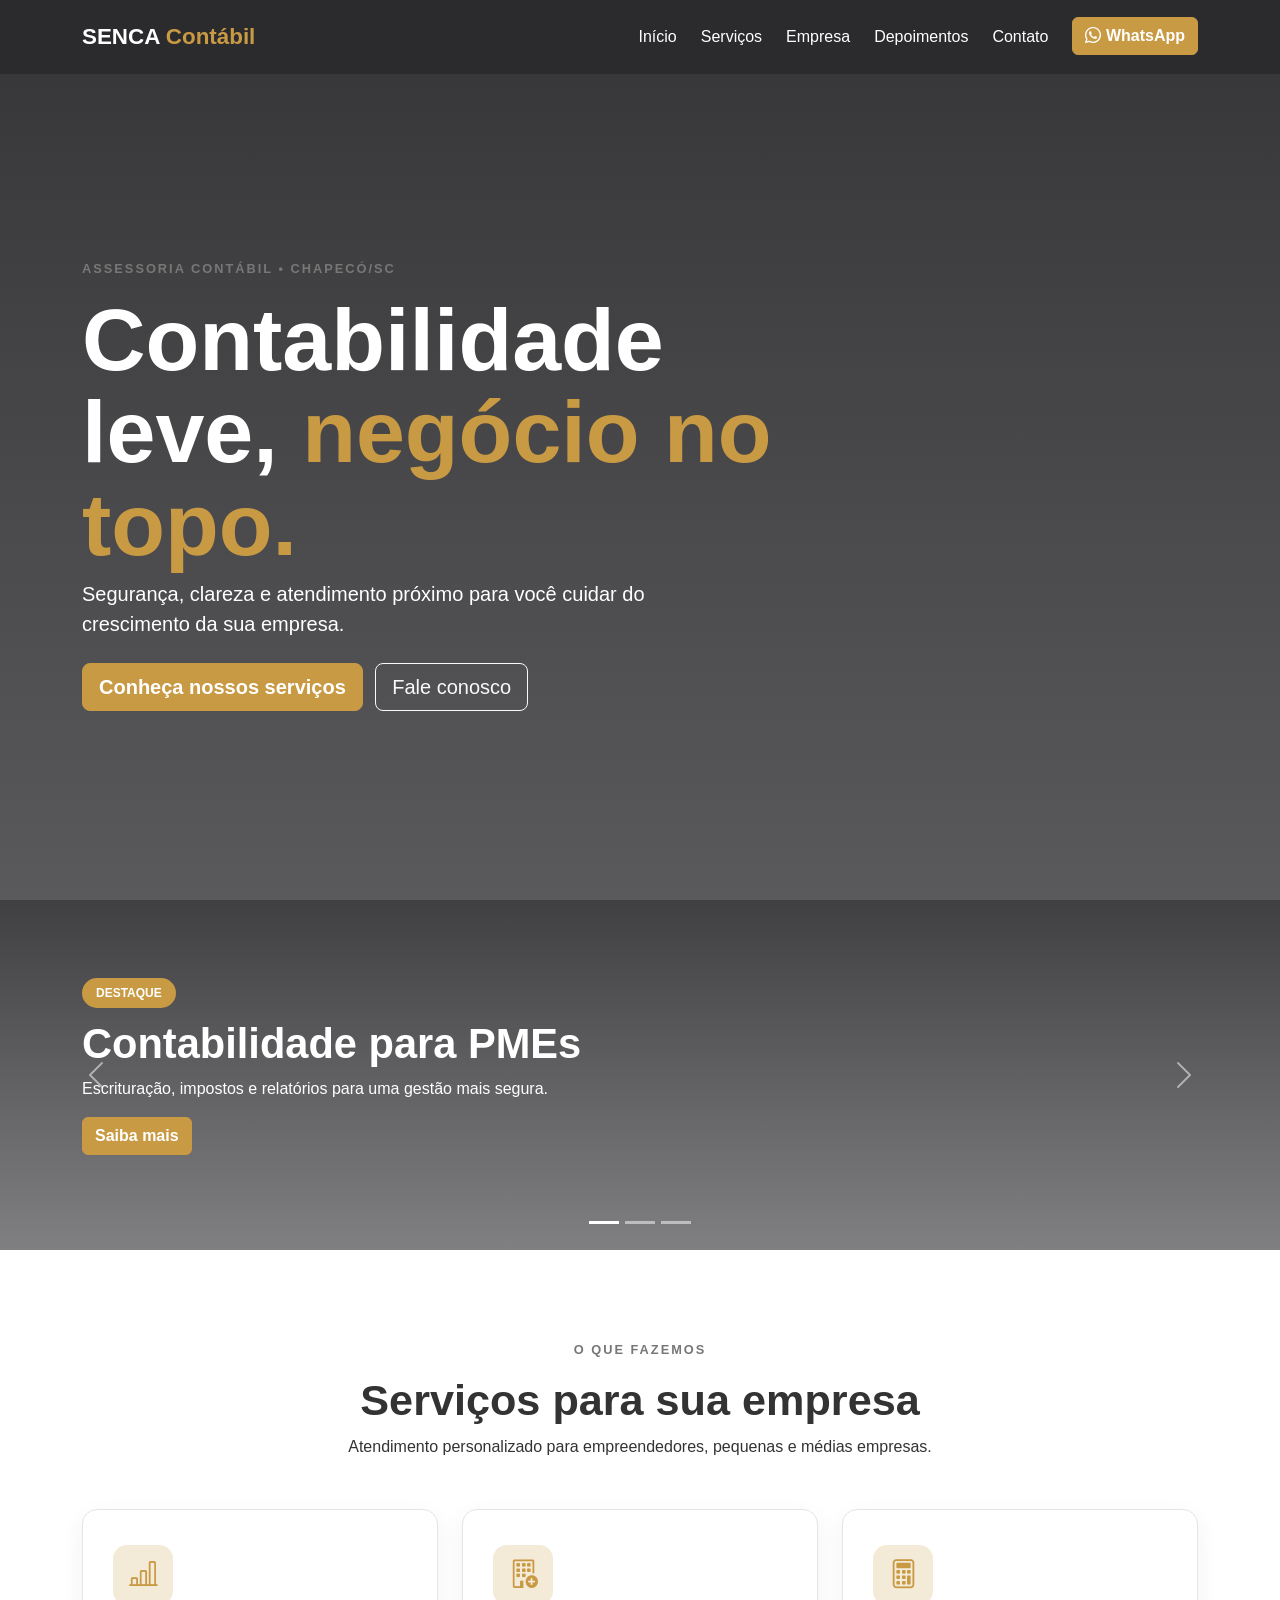
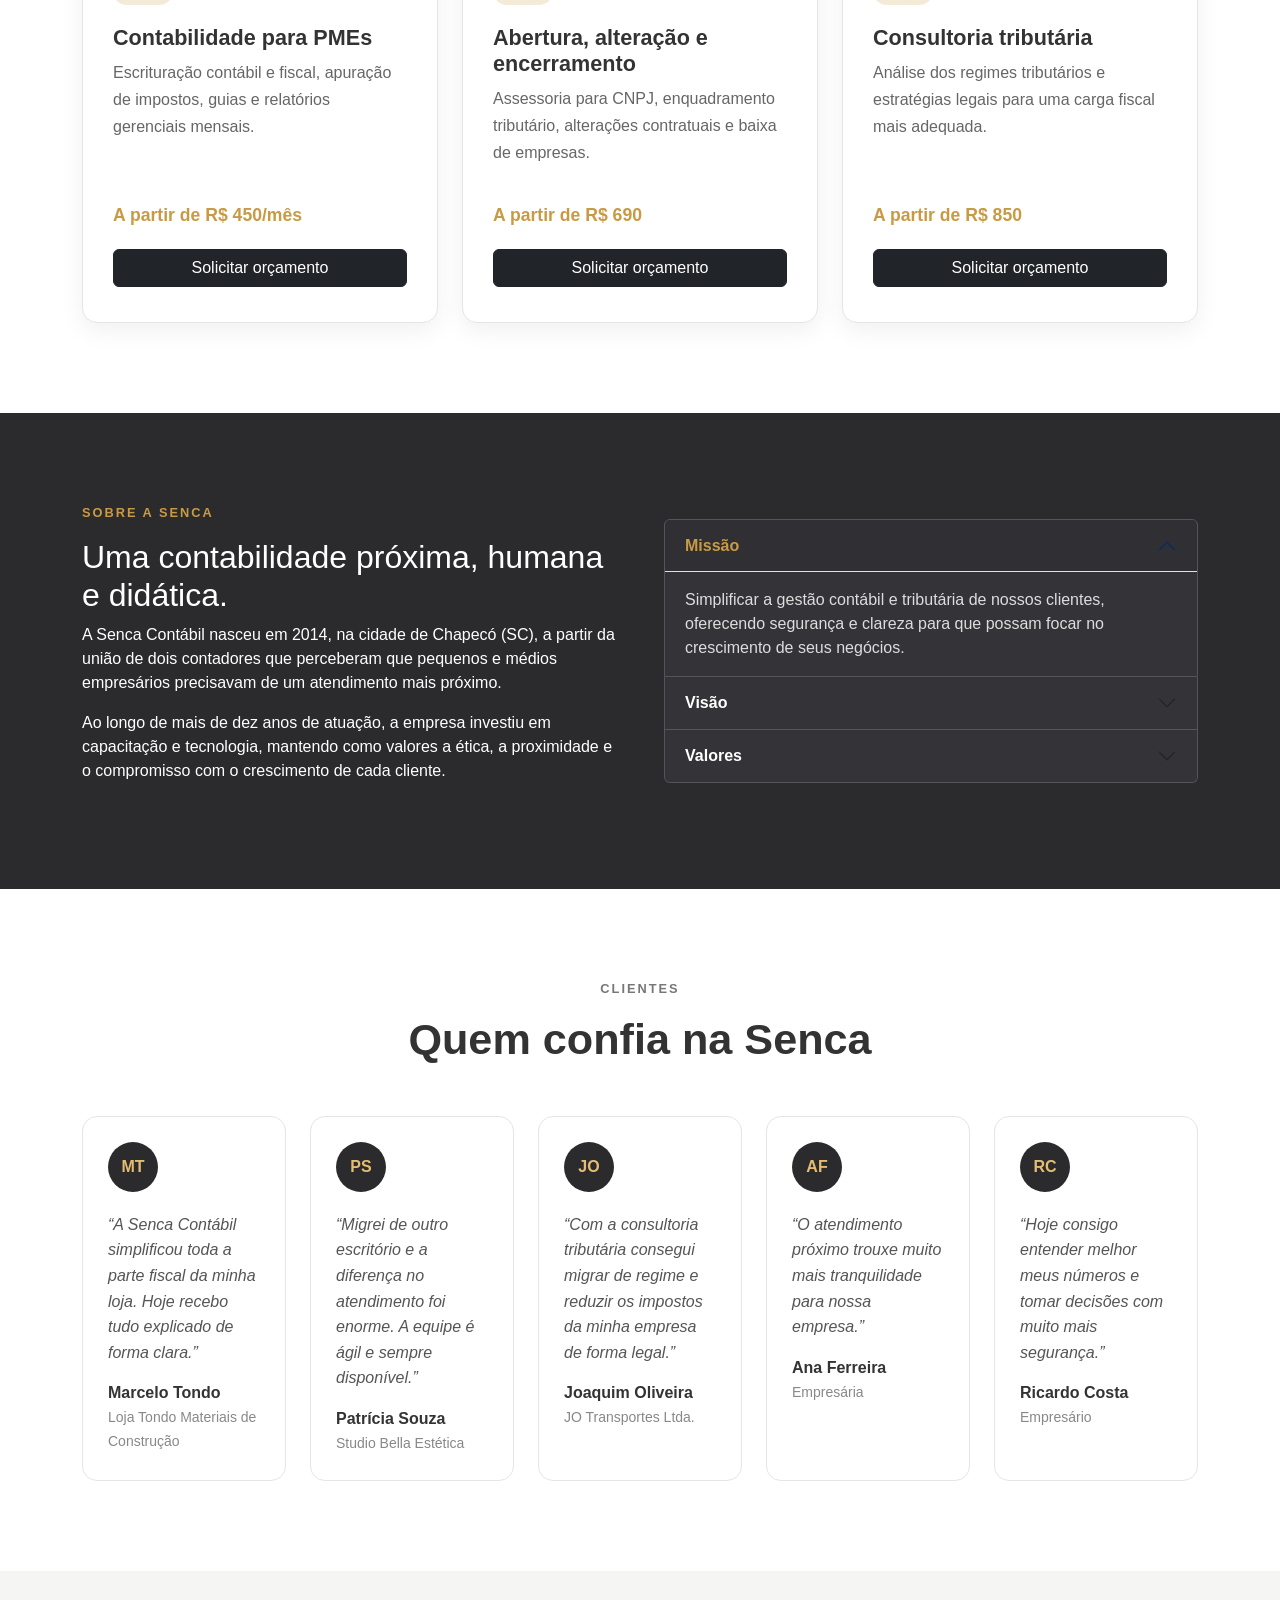
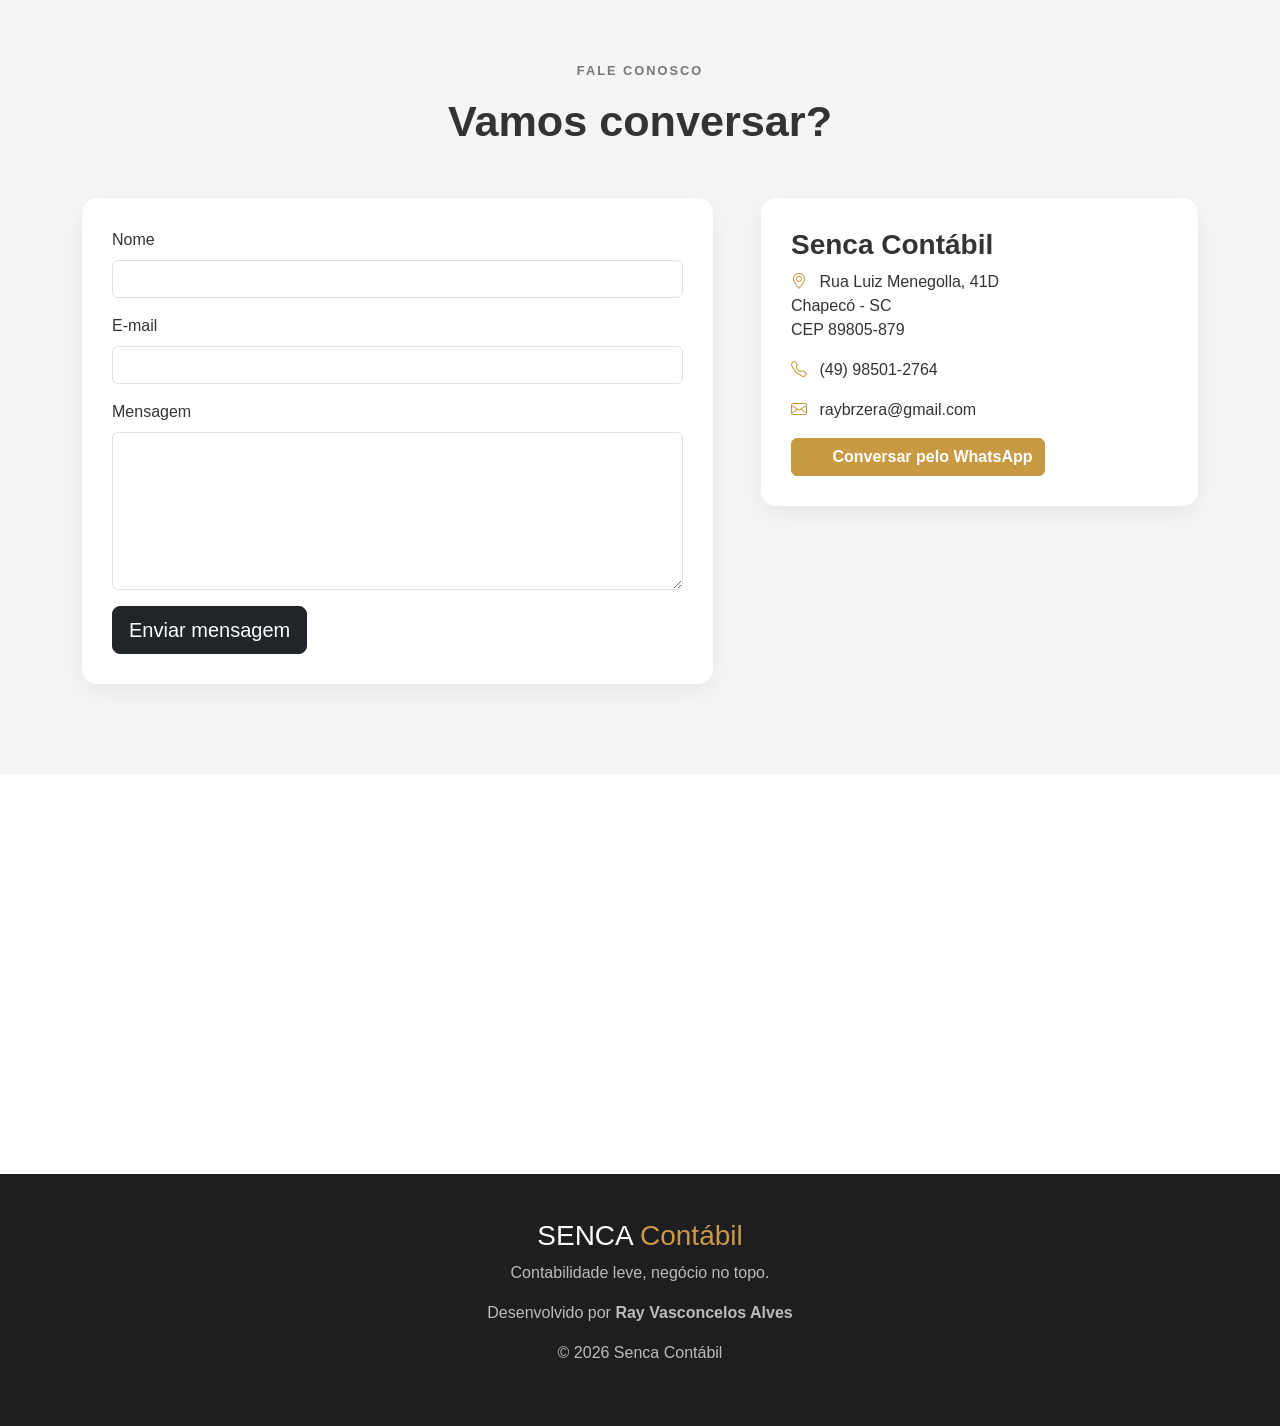
<file: index.html>
<!DOCTYPE html>
<html lang="pt-BR">
<head>
    <meta charset="UTF-8">
    <meta name="viewport" content="width=device-width, initial-scale=1.0">

    <title>Senca Contábil | Contabilidade leve, negócio no topo.</title>

    <link href="https://cdn.jsdelivr.net/npm/bootstrap@5.3.3/dist/css/bootstrap.min.css" rel="stylesheet">

    <link href="https://cdn.jsdelivr.net/npm/bootstrap-icons@1.11.3/font/bootstrap-icons.css" rel="stylesheet">

    <link rel="stylesheet" href="style.css">
</head>

<body>


<nav class="navbar navbar-expand-lg navbar-dark fixed-top">
    <div class="container">

        <a class="navbar-brand fw-bold" href="index.html">
            SENCA <span>Contábil</span>
        </a>

        <button class="navbar-toggler" type="button"
                data-bs-toggle="collapse"
                data-bs-target="#menu">
            <span class="navbar-toggler-icon"></span>
        </button>

        <div class="collapse navbar-collapse" id="menu">

            <ul class="navbar-nav ms-auto">

                <li class="nav-item">
                    <a class="nav-link" href="#inicio">Início</a>
                </li>

                <li class="nav-item">
                    <a class="nav-link" href="#servicos">Serviços</a>
                </li>

                <li class="nav-item">
                    <a class="nav-link" href="#empresa">Empresa</a>
                </li>

                <li class="nav-item">
                    <a class="nav-link" href="#depoimentos">Depoimentos</a>
                </li>

                <li class="nav-item">
                    <a class="nav-link" href="#contato">Contato</a>
                </li>

                <li class="nav-item ms-lg-3">
                    <a class="btn btn-dourado"
                       href="https://wa.me/5549985012764"
                       target="_blank">
                        <i class="bi bi-whatsapp"></i>
                        WhatsApp
                    </a>
                </li>

            </ul>

        </div>
    </div>
</nav>



<section id="inicio" class="hero">

    <div class="container">

        <div class="hero-content">

            <p class="titulo-pequeno">
                ASSESSORIA CONTÁBIL • CHAPECÓ/SC
            </p>

            <h1>
                Contabilidade leve,
                <span>negócio no topo.</span>
            </h1>

            <p class="lead">
                Segurança, clareza e atendimento próximo
                para você cuidar do crescimento da sua empresa.
            </p>

            <div class="mt-4">

                <a href="#servicos"
                   class="btn btn-dourado btn-lg me-2">
                    Conheça nossos serviços
                </a>

                <a href="#contato"
                   class="btn btn-outline-light btn-lg">
                    Fale conosco
                </a>

            </div>

        </div>

    </div>

</section>



<section>

<div id="carouselSenca"
     class="carousel slide"
     data-bs-ride="carousel">

    <div class="carousel-indicators">

        <button type="button"
                data-bs-target="#carouselSenca"
                data-bs-slide-to="0"
                class="active">
        </button>

        <button type="button"
                data-bs-target="#carouselSenca"
                data-bs-slide-to="1">
        </button>

        <button type="button"
                data-bs-target="#carouselSenca"
                data-bs-slide-to="2">
        </button>

    </div>


    <div class="carousel-inner">

        <div class="carousel-item active slide1">

            <div class="container carousel-text">

                <span class="badge-dourado">
                    DESTAQUE
                </span>

                <h2>
                    Contabilidade para PMEs
                </h2>

                <p>
                    Escrituração, impostos e relatórios
                    para uma gestão mais segura.
                </p>

                <a href="servico1.html"
                   class="btn btn-dourado">
                    Saiba mais
                </a>

            </div>

        </div>


        <div class="carousel-item slide2">

            <div class="container carousel-text">

                <span class="badge-dourado">
                    NOVOS NEGÓCIOS
                </span>

                <h2>
                    Abra sua empresa sem complicação
                </h2>

                <p>
                    Assessoria completa para CNPJ,
                    enquadramento e alterações.
                </p>

                <a href="servico2.html"
                   class="btn btn-dourado">
                    Saiba mais
                </a>

            </div>

        </div>


        <div class="carousel-item slide3">

            <div class="container carousel-text">

                <span class="badge-dourado">
                    PLANEJAMENTO
                </span>

                <h2>
                    Estratégia tributária inteligente
                </h2>

                <p>
                    Compare regimes e encontre
                    estratégias legais para reduzir custos.
                </p>

                <a href="servico3.html"
                   class="btn btn-dourado">
                    Saiba mais
                </a>

            </div>

        </div>

    </div>


    <button class="carousel-control-prev"
            type="button"
            data-bs-target="#carouselSenca"
            data-bs-slide="prev">

        <span class="carousel-control-prev-icon"></span>

    </button>


    <button class="carousel-control-next"
            type="button"
            data-bs-target="#carouselSenca"
            data-bs-slide="next">

        <span class="carousel-control-next-icon"></span>

    </button>

</div>

</section>



<section id="servicos" class="secao">

    <div class="container">

        <div class="titulo-secao">

            <p class="titulo-pequeno">
                O QUE FAZEMOS
            </p>

            <h2>
                Serviços para sua empresa
            </h2>

            <p>
                Atendimento personalizado para empreendedores,
                pequenas e médias empresas.
            </p>

        </div>


        <div class="row g-4">

            <!-- SERVIÇO 1 -->
            <div class="col-md-4">

                <div class="card-servico">

                    <div class="icone-servico">
                        <i class="bi bi-bar-chart-line"></i>
                    </div>

                    <h3>
                        Contabilidade para PMEs
                    </h3>

                    <p>
                        Escrituração contábil e fiscal,
                        apuração de impostos, guias e
                        relatórios gerenciais mensais.
                    </p>

                    <div class="preco">
                        A partir de R$ 450/mês
                    </div>

                    <a href="servico1.html"
                       class="btn btn-dark w-100">
                        Solicitar orçamento
                    </a>

                </div>

            </div>


           
            <div class="col-md-4">

                <div class="card-servico">

                    <div class="icone-servico">
                        <i class="bi bi-building-add"></i>
                    </div>

                    <h3>
                        Abertura, alteração e encerramento
                    </h3>

                    <p>
                        Assessoria para CNPJ,
                        enquadramento tributário,
                        alterações contratuais e
                        baixa de empresas.
                    </p>

                    <div class="preco">
                        A partir de R$ 690
                    </div>

                    <a href="servico2.html"
                       class="btn btn-dark w-100">
                        Solicitar orçamento
                    </a>

                </div>

            </div>


         
            <div class="col-md-4">

                <div class="card-servico">

                    <div class="icone-servico">
                        <i class="bi bi-calculator"></i>
                    </div>

                    <h3>
                        Consultoria tributária
                    </h3>

                    <p>
                        Análise dos regimes tributários
                        e estratégias legais para uma
                        carga fiscal mais adequada.
                    </p>

                    <div class="preco">
                        A partir de R$ 850
                    </div>

                    <a href="servico3.html"
                       class="btn btn-dark w-100">
                        Solicitar orçamento
                    </a>

                </div>

            </div>

        </div>

    </div>

</section>



<section id="empresa" class="secao secao-escura">

    <div class="container">

        <div class="row align-items-center g-5">

            <div class="col-lg-6">

                <p class="titulo-pequeno dourado">
                    SOBRE A SENCA
                </p>

                <h2>
                    Uma contabilidade próxima,
                    humana e didática.
                </h2>

                <p>
                    A Senca Contábil nasceu em 2014,
                    na cidade de Chapecó (SC), a partir
                    da união de dois contadores que
                    perceberam que pequenos e médios
                    empresários precisavam de um
                    atendimento mais próximo.
                </p>

                <p>
                    Ao longo de mais de dez anos de atuação,
                    a empresa investiu em capacitação e
                    tecnologia, mantendo como valores
                    a ética, a proximidade e o compromisso
                    com o crescimento de cada cliente.
                </p>

            </div>


            <div class="col-lg-6">

                <div class="accordion" id="empresaAccordion">

                    <div class="accordion-item">

                        <h2 class="accordion-header">

                            <button class="accordion-button"
                                    data-bs-toggle="collapse"
                                    data-bs-target="#missao">

                                Missão

                            </button>

                        </h2>

                        <div id="missao"
                             class="accordion-collapse collapse show"
                             data-bs-parent="#empresaAccordion">

                            <div class="accordion-body">

                                Simplificar a gestão contábil
                                e tributária de nossos clientes,
                                oferecendo segurança e clareza
                                para que possam focar no
                                crescimento de seus negócios.

                            </div>

                        </div>

                    </div>


                    <div class="accordion-item">

                        <h2 class="accordion-header">

                            <button class="accordion-button collapsed"
                                    data-bs-toggle="collapse"
                                    data-bs-target="#visao">

                                Visão

                            </button>

                        </h2>

                        <div id="visao"
                             class="accordion-collapse collapse"
                             data-bs-parent="#empresaAccordion">

                            <div class="accordion-body">

                                Ser reconhecida como assessoria
                                contábil de referência na região
                                Oeste de Santa Catarina até 2030.

                            </div>

                        </div>

                    </div>


                    <div class="accordion-item">

                        <h2 class="accordion-header">

                            <button class="accordion-button collapsed"
                                    data-bs-toggle="collapse"
                                    data-bs-target="#valores">

                                Valores

                            </button>

                        </h2>

                        <div id="valores"
                             class="accordion-collapse collapse"
                             data-bs-parent="#empresaAccordion">

                            <div class="accordion-body">

                                Ética, transparência, compromisso
                                com prazos, atendimento próximo,
                                atualização constante e inovação.

                            </div>

                        </div>

                    </div>

                </div>

            </div>

        </div>

    </div>

</section>



<section id="depoimentos" class="secao">

    <div class="container">

        <div class="titulo-secao">

            <p class="titulo-pequeno">
                CLIENTES
            </p>

            <h2>
                Quem confia na Senca
            </h2>

        </div>


        <div class="row g-4">

            <div class="col-md-6 col-lg">

                <div class="depoimento">

                    <div class="avatar">
                        MT
                    </div>

                    <p>
                        “A Senca Contábil simplificou toda
                        a parte fiscal da minha loja. Hoje
                        recebo tudo explicado de forma clara.”
                    </p>

                    <strong>
                        Marcelo Tondo
                    </strong>

                    <small>
                        Loja Tondo Materiais de Construção
                    </small>

                </div>

            </div>


            <div class="col-md-6 col-lg">

                <div class="depoimento">

                    <div class="avatar">
                        PS
                    </div>

                    <p>
                        “Migrei de outro escritório e a
                        diferença no atendimento foi enorme.
                        A equipe é ágil e sempre disponível.”
                    </p>

                    <strong>
                        Patrícia Souza
                    </strong>

                    <small>
                        Studio Bella Estética
                    </small>

                </div>

            </div>


            <div class="col-md-6 col-lg">

                <div class="depoimento">

                    <div class="avatar">
                        JO
                    </div>

                    <p>
                        “Com a consultoria tributária consegui
                        migrar de regime e reduzir os impostos
                        da minha empresa de forma legal.”
                    </p>

                    <strong>
                        Joaquim Oliveira
                    </strong>

                    <small>
                        JO Transportes Ltda.
                    </small>

                </div>

            </div>


            <div class="col-md-6 col-lg">

                <div class="depoimento">

                    <div class="avatar">
                        AF
                    </div>

                    <p>
                        “O atendimento próximo trouxe muito
                        mais tranquilidade para nossa empresa.”
                    </p>

                    <strong>
                        Ana Ferreira
                    </strong>

                    <small>
                        Empresária
                    </small>

                </div>

            </div>


            <div class="col-md-6 col-lg">

                <div class="depoimento">

                    <div class="avatar">
                        RC
                    </div>

                    <p>
                        “Hoje consigo entender melhor meus
                        números e tomar decisões com muito
                        mais segurança.”
                    </p>

                    <strong>
                        Ricardo Costa
                    </strong>

                    <small>
                        Empresário
                    </small>

                </div>

            </div>

        </div>

    </div>

</section>



<section id="contato" class="secao contato">

    <div class="container">

        <div class="titulo-secao">

            <p class="titulo-pequeno">
                FALE CONOSCO
            </p>

            <h2>
                Vamos conversar?
            </h2>

        </div>


        <div class="row g-5">

            <div class="col-lg-7">

                <form class="formulario"
                      onsubmit="enviarContato(event)">

                    <div class="mb-3">

                        <label class="form-label">
                            Nome
                        </label>

                        <input type="text"
                               class="form-control"
                               required>

                    </div>


                    <div class="mb-3">

                        <label class="form-label">
                            E-mail
                        </label>

                        <input type="email"
                               class="form-control"
                               required>

                    </div>


                    <div class="mb-3">

                        <label class="form-label">
                            Mensagem
                        </label>

                        <textarea class="form-control"
                                  rows="6"
                                  required>
                        </textarea>

                    </div>


                    <button class="btn btn-dark btn-lg">
                        Enviar mensagem
                    </button>

                </form>

            </div>


            <div class="col-lg-5">

                <div class="contato-box">

                    <h3>
                        Senca Contábil
                    </h3>

                    <p>
                        <i class="bi bi-geo-alt"></i>
                        Rua Luiz Menegolla, 41D<br>
                        Chapecó - SC<br>
                        CEP 89805-879
                    </p>

                    <p>
                        <i class="bi bi-telephone"></i>
                        (49) 98501-2764
                    </p>

                    <p>
                        <i class="bi bi-envelope"></i>
                        raybrzera@gmail.com
                    </p>

                    <a href="https://wa.me/5549985012764"
                       target="_blank"
                       class="btn btn-dourado">

                        <i class="bi bi-whatsapp"></i>
                        Conversar pelo WhatsApp

                    </a>

                </div>

            </div>

        </div>

    </div>

</section>



<section>

    <iframe
        class="mapa"
        src="https://www.google.com/maps?q=Rua%20Luiz%20Menegolla%2041D%2C%20Chapec%C3%B3%20SC&output=embed"
        loading="lazy">
    </iframe>

</section>



<footer>

    <div class="container text-center">

        <h3>
            SENCA <span>Contábil</span>
        </h3>

        <p>
            Contabilidade leve, negócio no topo.
        </p>

        <p>
            Desenvolvido por
            <strong>Ray Vasconcelos Alves</strong>
        </p>

        <p>
            © 2026 Senca Contábil
        </p>

    </div>

</footer>


<script src="https://cdn.jsdelivr.net/npm/bootstrap@5.3.3/dist/js/bootstrap.bundle.min.js"></script>

<script src="script.js"></script>

</body>
</html>
</file>
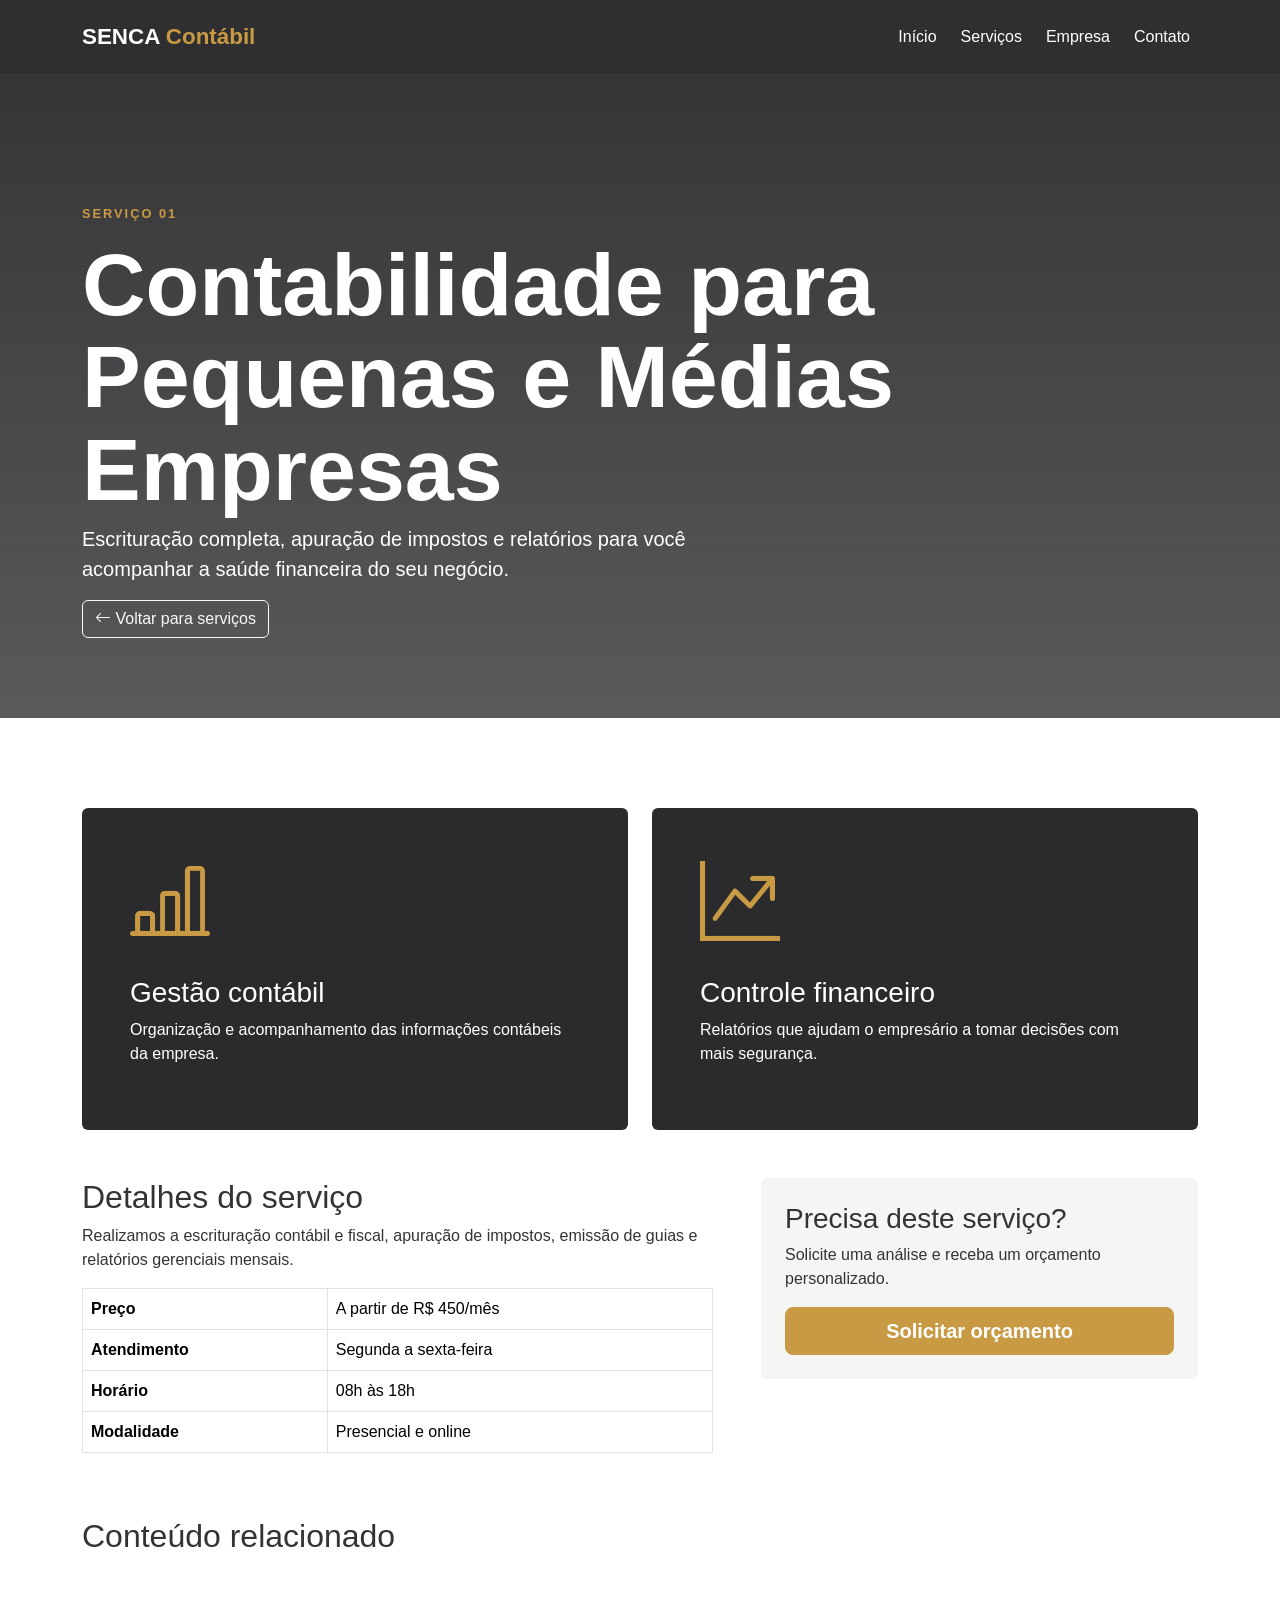
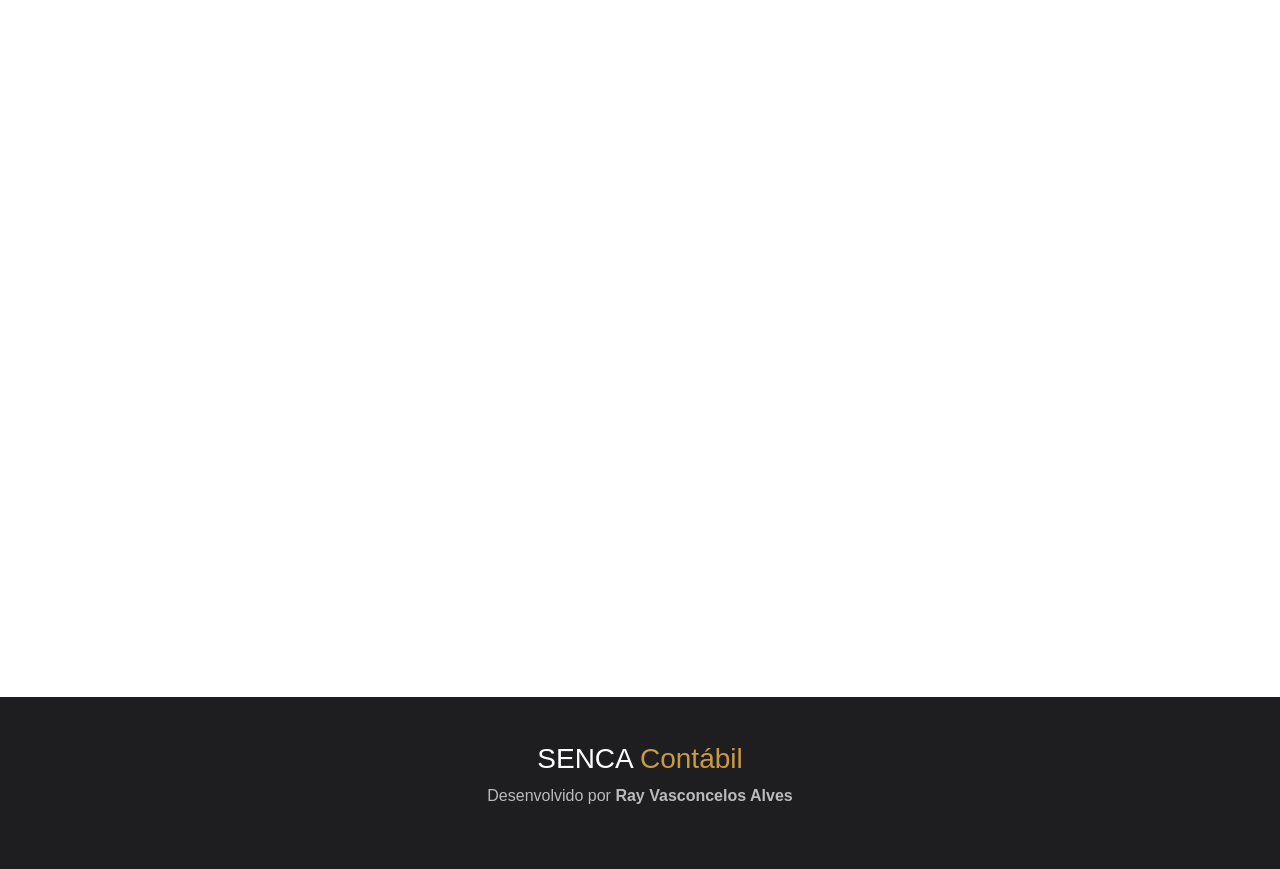
<file: servico1.html>
<!DOCTYPE html>
<html lang="pt-BR">

<head>

<meta charset="UTF-8">

<meta name="viewport"
      content="width=device-width, initial-scale=1.0">

<title>
Contabilidade para PMEs | Senca Contábil
</title>

<link href="https://cdn.jsdelivr.net/npm/bootstrap@5.3.3/dist/css/bootstrap.min.css"
      rel="stylesheet">

<link href="https://cdn.jsdelivr.net/npm/bootstrap-icons@1.11.3/font/bootstrap-icons.css"
      rel="stylesheet">

<link rel="stylesheet"
      href="style.css">

</head>


<body>




<nav class="navbar navbar-expand-lg navbar-dark">

<div class="container">

<a class="navbar-brand fw-bold"
   href="index.html">

SENCA <span>Contábil</span>

</a>

<button class="navbar-toggler"
        data-bs-toggle="collapse"
        data-bs-target="#menu">

<span class="navbar-toggler-icon"></span>

</button>


<div class="collapse navbar-collapse"
     id="menu">

<ul class="navbar-nav ms-auto">

<li class="nav-item">
<a class="nav-link"
   href="index.html">
Início
</a>
</li>

<li class="nav-item">
<a class="nav-link"
   href="index.html#servicos">
Serviços
</a>
</li>

<li class="nav-item">
<a class="nav-link"
   href="index.html#empresa">
Empresa
</a>
</li>

<li class="nav-item">
<a class="nav-link"
   href="index.html#contato">
Contato
</a>
</li>

</ul>

</div>

</div>

</nav>




<section class="hero"
         style="min-height: auto; padding: 130px 0 80px;">

<div class="container">

<p class="titulo-pequeno dourado">
SERVIÇO 01
</p>

<h1>
Contabilidade para Pequenas e Médias Empresas
</h1>

<p class="lead">

Escrituração completa, apuração de impostos
e relatórios para você acompanhar a saúde
financeira do seu negócio.

</p>

<a href="index.html#servicos"
   class="btn btn-outline-light">

<i class="bi bi-arrow-left"></i>
Voltar para serviços

</a>

</div>

</section>




<section class="secao">

<div class="container">


<div class="row g-4 mb-5">

<div class="col-md-6">

<div class="p-5 rounded text-white"
     style="background:#2B2B2E;">

<i class="bi bi-bar-chart-line display-1"
   style="color:#C99A44;">
</i>

<h3 class="mt-4">
Gestão contábil
</h3>

<p>
Organização e acompanhamento das
informações contábeis da empresa.
</p>

</div>

</div>


<div class="col-md-6">

<div class="p-5 rounded text-white"
     style="background:#2B2B2E;">

<i class="bi bi-graph-up-arrow display-1"
   style="color:#C99A44;">
</i>

<h3 class="mt-4">
Controle financeiro
</h3>

<p>
Relatórios que ajudam o empresário
a tomar decisões com mais segurança.
</p>

</div>

</div>

</div>


<div class="row g-5">

<div class="col-lg-7">

<h2>
Detalhes do serviço
</h2>

<p>

Realizamos a escrituração contábil e fiscal,
apuração de impostos, emissão de guias
e relatórios gerenciais mensais.

</p>


<table class="table table-bordered">

<tr>
<th>Preço</th>
<td>A partir de R$ 450/mês</td>
</tr>

<tr>
<th>Atendimento</th>
<td>Segunda a sexta-feira</td>
</tr>

<tr>
<th>Horário</th>
<td>08h às 18h</td>
</tr>

<tr>
<th>Modalidade</th>
<td>Presencial e online</td>
</tr>

</table>

</div>


<div class="col-lg-5">

<div class="p-4 rounded"
     style="background:#f5f5f3;">

<h3>
Precisa deste serviço?
</h3>

<p>
Solicite uma análise e receba
um orçamento personalizado.
</p>

<button class="btn btn-dourado btn-lg w-100"
        data-bs-toggle="modal"
        data-bs-target="#modalOrcamento">

Solicitar orçamento

</button>

</div>

</div>

</div>




<h2 class="mt-5 mb-4">
Conteúdo relacionado
</h2>

<div class="ratio ratio-16x9">

<iframe
src="https://www.youtube.com/embed/0sXyJvF5J6Q"
title="Vídeo sobre contabilidade"
allowfullscreen>
</iframe>

</div>

</div>

</section>




<div class="modal fade"
     id="modalOrcamento">

<div class="modal-dialog modal-lg">

<div class="modal-content">

<div class="modal-header"
     style="background:#2B2B2E;color:white;">

<h5 class="modal-title">
Solicitar orçamento
</h5>

<button class="btn-close btn-close-white"
        data-bs-dismiss="modal">
</button>

</div>


<form onsubmit="enviarOrcamento(event)">

<div class="modal-body">

<div class="row g-3">

<div class="col-md-6">

<label>Nome</label>

<input type="text"
       class="form-control"
       required>

</div>


<div class="col-md-6">

<label>E-mail</label>

<input type="email"
       class="form-control"
       required>

</div>


<div class="col-md-6">

<label>Telefone</label>

<input type="tel"
       class="form-control"
       required>

</div>


<div class="col-md-6">

<label>Endereço</label>

<input type="text"
       class="form-control"
       required>

</div>


<div class="col-md-5">

<label>Cidade</label>

<input type="text"
       class="form-control"
       required>

</div>


<div class="col-md-2">

<label>UF</label>

<input type="text"
       class="form-control"
       maxlength="2"
       required>

</div>


<div class="col-md-5">

<label>Data desejada</label>

<input type="date"
       class="form-control"
       required>

</div>


<div class="col-12">

<label>Observações</label>

<textarea class="form-control"
          rows="4">
</textarea>

</div>

</div>

</div>


<div class="modal-footer">

<button type="button"
        class="btn btn-secondary"
        data-bs-dismiss="modal">

Cancelar

</button>

<button class="btn btn-dourado">

Enviar solicitação

</button>

</div>

</form>

</div>

</div>

</div>


<footer>

<div class="container text-center">

<h3>
SENCA <span>Contábil</span>
</h3>

<p>
Desenvolvido por
<strong>Ray Vasconcelos Alves</strong>
</p>

</div>

</footer>


<script src="https://cdn.jsdelivr.net/npm/bootstrap@5.3.3/dist/js/bootstrap.bundle.min.js">
</script>

<script src="script.js">
</script>

</body>

</html>
</file>
<file: style.css>
:root {
    --grafite: #2B2B2E;
    --dourado: #C99A44;
    --dourado-claro: #E5BD70;
    --branco: #ffffff;
    --cinza: #f5f5f3;
    --texto: #333333;
}




html {
    scroll-behavior: smooth;
}

body {
    margin: 0;
    font-family: Arial, Helvetica, sans-serif;
    color: var(--texto);
}

section {
    scroll-margin-top: 80px;
}




.navbar {
    background: rgba(43, 43, 46, 0.98);
    padding: 15px 0;
}

.navbar-brand {
    font-size: 1.4rem;
}

.navbar-brand span {
    color: var(--dourado);
}

.nav-link {
    color: white !important;
    margin-left: 8px;
}

.nav-link:hover {
    color: var(--dourado) !important;
}




.btn-dourado {
    background: var(--dourado);
    border: 1px solid var(--dourado);
    color: white;
    font-weight: bold;
}

.btn-dourado:hover {
    background: #a97d32;
    border-color: #a97d32;
    color: white;
}




.hero {
    min-height: 100vh;

    background:
        linear-gradient(
            rgba(25, 25, 27, 0.88),
            rgba(43, 43, 46, 0.78)
        ),
        url("https://images.unsplash.com/photo-1554224155-6726b3ff858f?auto=format&fit=crop&w=1800&q=80");

    background-size: cover;
    background-position: center;

    color: white;

    display: flex;
    align-items: center;
}

.hero-content {
    max-width: 750px;
    padding-top: 70px;
}

.hero h1 {
    font-size: clamp(3rem, 7vw, 5.5rem);
    font-weight: 800;
    line-height: 1.05;
}

.hero h1 span {
    color: var(--dourado);
}

.hero .lead {
    font-size: 1.25rem;
    max-width: 650px;
}




.titulo-pequeno {
    color: #777;
    font-size: 0.8rem;
    font-weight: bold;
    letter-spacing: 2px;
}

.titulo-secao {
    text-align: center;
    max-width: 700px;
    margin: 0 auto 50px;
}

.titulo-secao h2 {
    font-size: 2.7rem;
    font-weight: 800;
}

.dourado {
    color: var(--dourado);
}




.carousel-item {
    min-height: 350px;
    background-size: cover;
    background-position: center;
    color: white;
}

.slide1 {
    background:
        linear-gradient(
            rgba(43,43,46,.9),
            rgba(43,43,46,.6)
        ),
        url("https://images.unsplash.com/photo-1556761175-b413da4baf72?auto=format&fit=crop&w=1600&q=80");
}

.slide2 {
    background:
        linear-gradient(
            rgba(43,43,46,.9),
            rgba(43,43,46,.6)
        ),
        url("https://images.unsplash.com/photo-1450101499163-c8848c66ca85?auto=format&fit=crop&w=1600&q=80");
}

.slide3 {
    background:
        linear-gradient(
            rgba(43,43,46,.9),
            rgba(43,43,46,.6)
        ),
        url("https://images.unsplash.com/photo-1554224154-26032ffc0d07?auto=format&fit=crop&w=1600&q=80");
}

.carousel-text {
    padding-top: 80px;
    padding-bottom: 70px;
}

.carousel-text h2 {
    font-size: 2.6rem;
    font-weight: 800;
    margin-top: 15px;
}

.badge-dourado {
    background: var(--dourado);
    padding: 8px 14px;
    border-radius: 20px;
    font-size: 0.75rem;
    font-weight: bold;
}




.secao {
    padding: 90px 0;
}

.secao-escura {
    background: var(--grafite);
    color: white;
}




.card-servico {
    height: 100%;
    padding: 35px 30px;

    border: 1px solid #e5e5e5;
    border-radius: 15px;

    background: white;

    box-shadow: 0 8px 25px rgba(0,0,0,.06);

    transition: .25s;

    display: flex;
    flex-direction: column;
}

.card-servico:hover {
    transform: translateY(-7px);
    box-shadow: 0 15px 35px rgba(0,0,0,.12);
}

.card-servico h3 {
    font-size: 1.35rem;
    font-weight: 800;
    margin-top: 20px;
}

.card-servico p {
    color: #666;
    line-height: 1.7;
    flex-grow: 1;
}

.icone-servico {
    width: 60px;
    height: 60px;

    border-radius: 14px;

    background: #f4ead8;

    color: var(--dourado);

    display: flex;
    align-items: center;
    justify-content: center;

    font-size: 1.8rem;
}

.preco {
    color: var(--dourado);
    font-size: 1.1rem;
    font-weight: bold;
    margin: 20px 0;
}




.accordion-item {
    background: #343438;
    color: white;
    border-color: #555;
}

.accordion-button {
    background: #343438;
    color: white;
    font-weight: bold;
}

.accordion-button:not(.collapsed) {
    background: #303034;
    color: var(--dourado);
}

.accordion-body {
    color: #ddd;
}




.depoimento {
    height: 100%;

    padding: 25px;

    border: 1px solid #e5e5e5;
    border-radius: 15px;

    background: white;
}

.depoimento p {
    font-style: italic;
    color: #555;
    line-height: 1.6;
}

.depoimento strong {
    display: block;
}

.depoimento small {
    color: #888;
}

.avatar {
    width: 50px;
    height: 50px;

    border-radius: 50%;

    background: var(--grafite);
    color: var(--dourado-claro);

    display: flex;
    align-items: center;
    justify-content: center;

    font-weight: bold;

    margin-bottom: 20px;
}


/* CONTATO */

.contato {
    background: #f5f5f3;
}

.formulario,
.contato-box {
    background: white;
    padding: 30px;

    border-radius: 15px;

    box-shadow: 0 8px 25px rgba(0,0,0,.06);
}

.contato-box h3 {
    font-weight: bold;
}

.contato-box i {
    color: var(--dourado);
    margin-right: 8px;
}




.mapa {
    width: 100%;
    height: 400px;
    border: 0;
    display: block;
}


/* RODAPÉ */

footer {
    background: #1e1e20;
    color: #bbb;
    padding: 45px 0;
}

footer h3 {
    color: white;
}

footer h3 span {
    color: var(--dourado);
}




@media (max-width: 768px) {

    .hero {
        min-height: 750px;
    }

    .hero h1 {
        font-size: 3rem;
    }

    .hero .lead {
        font-size: 1rem;
    }

    .carousel-text h2 {
        font-size: 2rem;
    }

    .secao {
        padding: 65px 0;
    }

    .titulo-secao h2 {
        font-size: 2.2rem;
    }

    .btn-lg {
        margin-bottom: 10px;
    }

}
</file>
